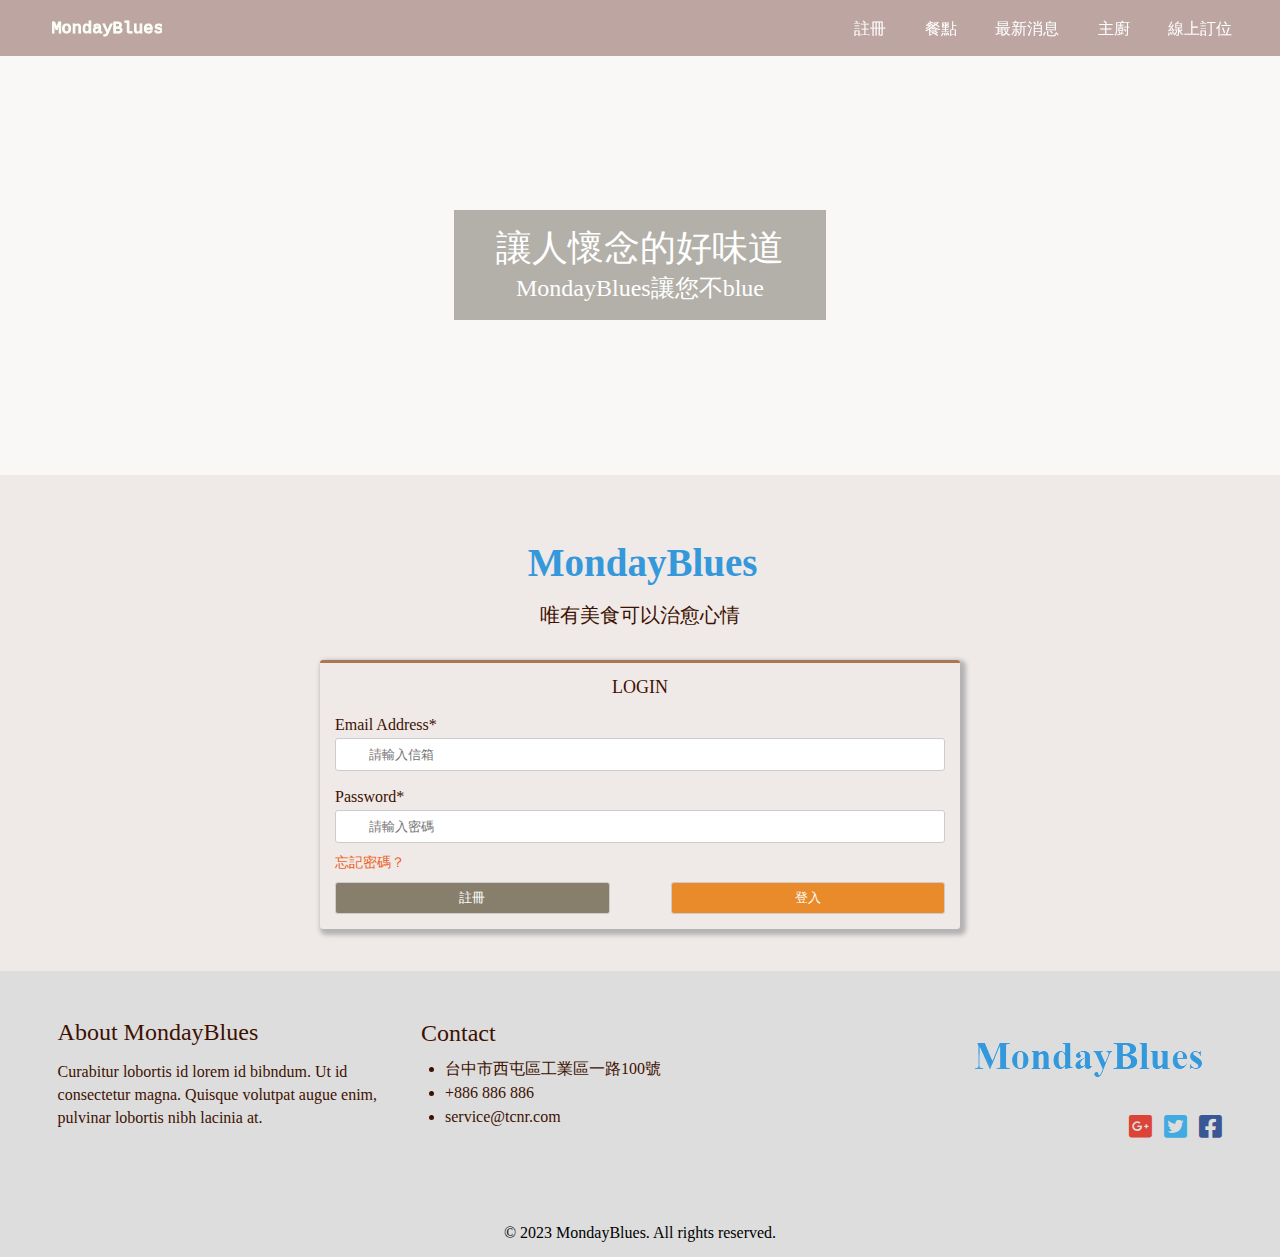
<file: login.html>
<!DOCTYPE html>
<html lang="en">
  <head>
    <meta charset="UTF-8" />
    <meta http-equiv="X-UA-Compatible" content="IE=edge" />
    <meta name="viewport" content="width=device-width, initial-scale=1.0" />
    <meta name="description" content="讓人懷念的好味道。MondayBlues讓您不blue。"/>
    <meta property="og:type" content="website" />
    <meta property="og:title" content="MondayBlues" />
    <meta property="og:description" content="讓人懷念的好味道。MondayBlues讓您不blue。"/>
    <meta property="og:image" content="https://images.unsplash.com/photo-1545216560-68430ad77342?ixlib=rb-1.2.1&ixid=MnwxMjA3fDB8MHxzZWFyY2h8NzV8fGFwcGV0aXplcnxlbnwwfDB8MHx8&auto=format&fit=crop&w=500&q=60"/>
    <title>MondayBlues | 首頁</title>
    <link rel="shortcut icon" href="./logo/favion.png" type="image/x-icon"/>
    <link rel="stylesheet" type="text/css" href="./css/all.css" />
    <link rel="stylesheet" href="https://cdnjs.cloudflare.com/ajax/libs/font-awesome/5.15.3/css/all.min.css"/>
  </head>
  <body>
    <div class="wrap">
      <div class="main">
        <div class="nav">
          <h1>
            <a href="./index.html" title="MondayBlues"></a>
          </h1>
          <ul class="nav-menu">
            <li><a href="./register.html">註冊</a></li>
            <li><a href="./cart.html">餐點</a></li>
            <li><a href="./index.html#news">最新消息</a></li>
            <li><a href="./index.html#chef">主廚</a></li>
            <li><a href="./index.html#booking">線上訂位</a></li>
          </ul>
          <a href="#" class="mobileMenu"></a>
        </div>
        <div class="banner">
          <div class="banner-text">
            <h2>讓人懷念的好味道</h2>
            <h3>MondayBlues讓您不blue</h3>
          </div>
        </div>

        <div class="content">
          <div class="userInfo content-login">
            <h2>
              <a href="#">MondayBlues</a>
            </h2>
            <h4>唯有美食可以治愈心情</h4>
            <form action="#" method="post" class="userInfo-main content-login-main">
              <h5>LOGIN</h5>

              <label for="email">Email Address*</label>
              <input type="email" name="email" id="email" placeholder="請輸入信箱">

              <label for="password">Password*</label>
              <input type="password" name="password" id="password" placeholder="請輸入密碼">
              <a href="#">忘記密碼？</a>

              <div class="content-login-main-buttons">
                  <input type="button" value="註冊" class="btn_register" 
                  onclick="location.href='./register.html'">
                  <input type="submit" value="登入" class="submit">
              </div>
          </form>
          </div>
        </div>

        <div class="footer">
          <div class="footer-related">
            <div class="footer-related-describe">
              <h3>About MondayBlues</h3>
              <p>
                Curabitur lobortis id lorem id bibndum. Ut id consectetur magna.
                Quisque volutpat augue enim, pulvinar lobortis nibh lacinia at.
              </p>
            </div>
            <ul class="footer-related-contact">
              <h3>Contact</h3>
              <li>
                <a href="https://goo.gl/maps/HTN9VBCLFXSrwQwM8" target="_blank">台中市西屯區工業區一路100號</a>
              </li>
              <li>
                <a href="tel:+886886886" target="_blank">+886 886 886</a>
              </li>
              <li>
                <a href="mailto:service@tcnr.com" target="_blank">service@tcnr.com</a>
              </li>
            </ul>
          </div>
          <div class="footer-social">
            <h2>
              <a href="./index.html" title="MondayBlues首頁">MondayBlues</a>
            </h2>
            <ul class="footer-social-link">
              <li>
                <a href="#"><i class="fab fa-google-plus-square"></i></a>
              </li>
              <li>
                <a href="#"><i class="fab fa-twitter-square"></i></a>
              </li>
              <li>
                <a href="#"><i class="fab fa-facebook-square"></i></a>
              </li>
            </ul>
          </div>
        </div>
        <div class="footer-copyright">
          © 2023 MondayBlues. All rights reserved.
       </div>
      </div>

      <div class="offCanvas">
        <a href="#" class="close_mobileMenu"></a>
        <ul class="offCanvas-Menu">
          <li><a href="./register.html">註冊</a></li>
          <li><a href="./cart.html">餐點</a></li>
          <li><a href="./index.html#feature">特色</a></li>
          <li><a href="./index.html#chef">主廚</a></li>
          <li><a href="./index.html#booking">線上訂位</a></li>
        </ul>
      </div>
    </div>
    <script src="https://code.jquery.com/jquery-3.6.0.js" integrity="sha256-H+K7U5CnXl1h5ywQfKtSj8PCmoN9aaq30gDh27Xc0jk=" crossorigin="anonymous"></script>
    <script src="./js/all.js"></script>
  </body>
</html>
</file>
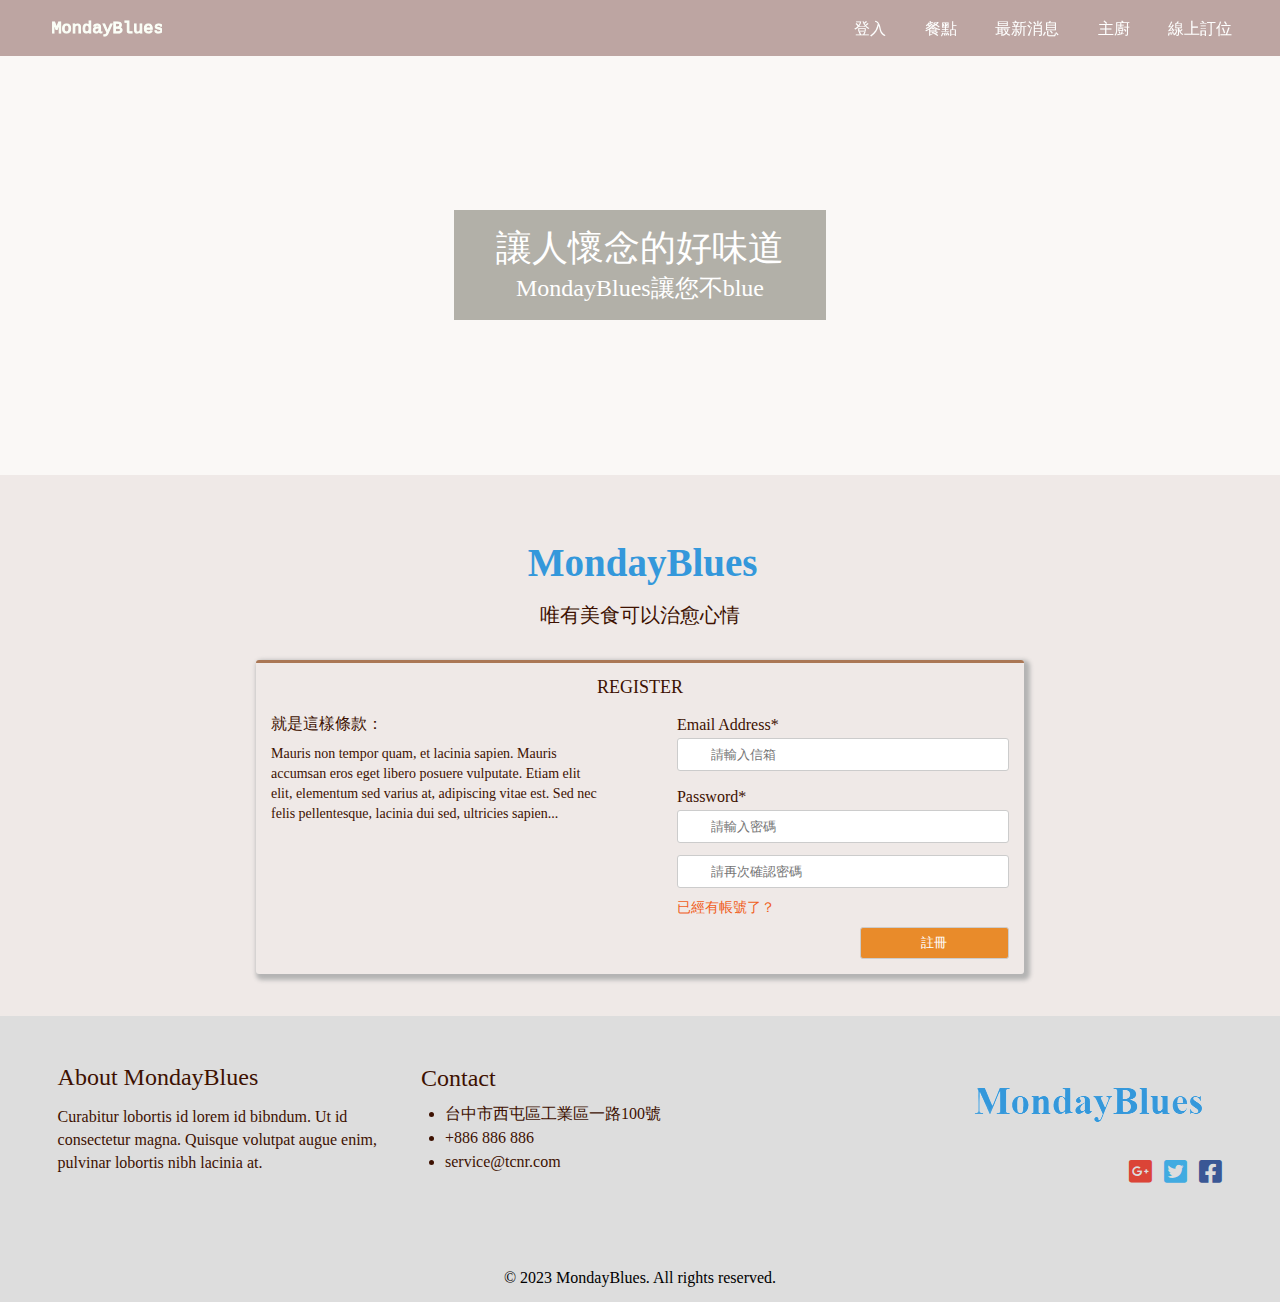
<file: register.html>
<!DOCTYPE html>
<html lang="en">
  <head>
    <meta charset="UTF-8" />
    <meta http-equiv="X-UA-Compatible" content="IE=edge" />
    <meta name="viewport" content="width=device-width, initial-scale=1.0" />
    <meta name="description" content="讓人懷念的好味道。MondayBlues讓您不blue。"/>
    <meta property="og:type" content="website" />
    <meta property="og:title" content="MondayBlues" />
    <meta property="og:description" content="讓人懷念的好味道。MondayBlues讓您不blue。"/>
    <meta property="og:image" content="https://images.unsplash.com/photo-1545216560-68430ad77342?ixlib=rb-1.2.1&ixid=MnwxMjA3fDB8MHxzZWFyY2h8NzV8fGFwcGV0aXplcnxlbnwwfDB8MHx8&auto=format&fit=crop&w=500&q=60"/>
    <title>MondayBlues | 首頁</title>
    <link rel="shortcut icon" href="./logo/favion.png" type="image/x-icon"/>
    <link rel="stylesheet" type="text/css" href="./css/all.css" />
    <link rel="stylesheet" href="https://cdnjs.cloudflare.com/ajax/libs/font-awesome/5.15.3/css/all.min.css"/>
  </head>
<body>
    <div class="wrap">
        <div class="main">
            <div class="nav">
                <h1>
                    <a href="./index.html" title="六角西餐廳首頁"></a>
                </h1>

                <ul class="nav-menu">
                  <li><a href="./login.html">登入</a></li>
                  <li><a href="./cart.html">餐點</a></li>
                  <li><a href="./index.html#news">最新消息</a></li>
                  <li><a href="./index.html#chef">主廚</a></li>
                  <li><a href="./index.html#booking">線上訂位</a></li>
                </ul>
                  <a href="#" class="mobileMenu"></a>
            </div>

            <div class="banner">
              <div class="banner-text">
                <h2>讓人懷念的好味道</h2>
                <h3>MondayBlues讓您不blue</h3>
              </div>
            </div>

            <div class="content">
                <div class="userInfo content-register">
                  <h2>
                    <a href="#">MondayBlues</a>
                  </h2>
                  <h4>唯有美食可以治愈心情</h4>
                    <div class="userInfo-main  content-register-main">
                        <h5>REGISTER</h5>

                        <div class="content-register-main-info">
                            <div class="content-register-main-info-mark">
                                <h6>就是這樣條款：</h6>
                                <p>Mauris non tempor quam, et lacinia sapien. Mauris accumsan eros eget libero posuere vulputate. Etiam elit elit, elementum sed varius at, adipiscing vitae est. Sed nec felis pellentesque, lacinia dui sed, ultricies sapien...</p>
                            </div>

                            <form action="#" method="post" class="content-register-main-info-input">
                              <label for="email">Email Address*</label>
                              <input type="email" name="email" id="email" placeholder="請輸入信箱">

                              <label for="password_1">Password*</label>
                              <input type="password" name="password_1" id="password_1" placeholder="請輸入密碼">

                              <input type="password" name="password_2" class="password_2" placeholder="請再次確認密碼">
                              <a href="./login.html">已經有帳號了？</a>

                              <input type="submit" value="註冊" class="submit">
                          </form>
                        </div>
                    </div>
                </div>
            </div>

            <div class="footer">
              <div class="footer-related">
                <div class="footer-related-describe">
                  <h3>About MondayBlues</h3>
                  <p>
                    Curabitur lobortis id lorem id bibndum. Ut id consectetur magna.
                    Quisque volutpat augue enim, pulvinar lobortis nibh lacinia at.
                  </p>
                </div>
                <ul class="footer-related-contact">
                  <h3>Contact</h3>
                  <li>
                    <a href="https://goo.gl/maps/HTN9VBCLFXSrwQwM8" target="_blank">台中市西屯區工業區一路100號</a>
                  </li>
                  <li>
                    <a href="tel:+886886886" target="_blank">+886 886 886</a>
                  </li>
                  <li>
                    <a href="mailto:service@tcnr.com" target="_blank">service@tcnr.com</a>
                  </li>
                </ul>
              </div>
              <div class="footer-social">
                <h2>
                  <a href="./index.html" title="MondayBlues首頁">MondayBlues</a>
                </h2>
                <ul class="footer-social-link">
                  <li>
                    <a href="#"><i class="fab fa-google-plus-square"></i></a>
                  </li>
                  <li>
                    <a href="#"><i class="fab fa-twitter-square"></i></a>
                  </li>
                  <li>
                    <a href="#"><i class="fab fa-facebook-square"></i></a>
                  </li>
                </ul>
              </div>
            </div>
            <div class="footer-copyright">
              © 2023 MondayBlues. All rights reserved.
           </div>
          </div>
          
            <div class="offCanvas">
              <a href="#" class="close_mobileMenu"></a>
              <ul class="offCanvas-Menu">
                <li><a href="./login.html">登入</a></li>
                <li><a href="./cart.html">餐點</a></li>
                <li><a href="./index.html#news">最新消息</a></li>
                <li><a href="./index.html#chef">主廚</a></li>
                <li><a href="./index.html#booking">線上訂位</a></li>
              </ul>
            </div>
          </div>
          <script src="https://code.jquery.com/jquery-3.6.0.js" integrity="sha256-H+K7U5CnXl1h5ywQfKtSj8PCmoN9aaq30gDh27Xc0jk=" crossorigin="anonymous"></script>
          <script src="./js/all.js"></script>
</body>
</html>
</file>
<file: css/all.css>
@charset "UTF-8";
/* http://meyerweb.com/eric/tools/css/reset/ 
   v2.0 | 20110126
   License: none (public domain)
*/
html, body, div, span, applet, object, iframe,
h1, h2, h3, h4, h5, h6, p, blockquote, pre,
a, abbr, acronym, address, big, cite, code,
del, dfn, em, img, ins, kbd, q, s, samp,
small, strike, strong, sub, sup, tt, var,
b, u, i, center,
dl, dt, dd, ol, ul, li,
fieldset, form, label, legend,
table, caption, tbody, tfoot, thead, tr, th, td,
article, aside, canvas, details, embed,
figure, figcaption, footer, header, hgroup,
menu, nav, output, ruby, section, summary,
time, mark, audio, video {
  margin: 0;
  padding: 0;
  border: 0;
  font-size: 100%;
  font: inherit;
  vertical-align: baseline;
}

/* HTML5 display-role reset for older browsers */
article, aside, details, figcaption, figure,
footer, header, hgroup, menu, nav, section {
  display: block;
}

body {
  line-height: 1;
}

ol, ul {
  list-style: none;
}

blockquote, q {
  quotes: none;
}

blockquote:before, blockquote:after,
q:before, q:after {
  content: "";
  content: none;
}

table {
  border-collapse: collapse;
  border-spacing: 0;
}

/* *************** user-defined as shown below ****************** */
*, *::before, *::after {
  box-sizing: border-box;
}

body {
  font-family: "Microsoft JhengHei", "微軟正黑體";
}

img {
  display: block;
  max-width: 100%;
  height: auto;
}

a {
  display: block;
  text-decoration: none;
}

h1 {
  font-size: 40px;
}

h2 {
  font-size: 36px;
}

h3 {
  font-size: 24px;
}

h4 {
  font-size: 20px;
}

h5 {
  font-size: 18px;
}

h6 {
  font-size: 16px;
}

span {
  font-size: 14px;
}

.text_price {
  font-family: "Times New Roman", Times, serif;
}

.userInfo {
  padding: 50px 0 4px 0;
  background-color: #efe9e7;
  color: #3d1101;
}
.userInfo h2 a {
  width: 275px;
  height: 75px;
  background: url("../logo/footer.svg") no-repeat;
  overflow: hidden;
  text-indent: 101%;
  white-space: nowrap;
  margin: 0 auto;
}
.userInfo h4 {
  margin: 5px 0 35px 0;
  text-align: center;
}

.userInfo-main {
  margin: 0 auto;
  padding: 15px;
  border-top: 3px solid #aa7755;
  border-radius: 3px;
  box-shadow: 3px 3px 4px 3px rgb(180, 180, 180);
  color: #3d1101;
}
.userInfo-main h5 {
  margin-bottom: 18px;
  text-align: center;
  font-family: Georgia, "Times New Roman", Times, serif;
}
.userInfo-main label {
  margin-bottom: 3px;
  line-height: 21px;
  cursor: pointer;
}
.userInfo-main input {
  padding: 8px 8px 8px 33px;
  border-style: hidden;
  border-radius: 3px;
  border: 1px solid #ccc;
}
.userInfo-main #email {
  margin-bottom: 15px;
  background: url("https://cdn3.iconfinder.com/data/icons/streamline-icon-set-free-pack/48/Streamline-58-1024.png") no-repeat;
  background-size: 15px 15px;
  background-position: 9px 50%;
  background-color: #fff;
}
.userInfo-main input[type=password] {
  background: url("https://cdn4.iconfinder.com/data/icons/mayssam/512/lock-1024.png") no-repeat;
  background-size: 15px 15px;
  background-position: 9px 50%;
  background-color: #fff;
}
.userInfo-main a {
  margin: 10px 0;
  font-size: 14px;
  line-height: 19px;
  color: #f05e1c;
  cursor: pointer;
}
.userInfo-main a:hover {
  color: #3d1101;
}
.userInfo-main .btn_register, .userInfo-main .submit {
  width: 45%;
  padding: 6px 0;
  color: #fff;
  cursor: pointer;
}
.userInfo-main .btn_register:hover, .userInfo-main .submit:hover {
  background-color: #3d1101;
}
.userInfo-main .btn_register {
  background-color: #877f6c;
}
.userInfo-main .submit {
  background-color: rgb(233, 139, 42);
}

.wrap {
  display: flex;
  justify-content: center;
  background-color: #887766;
  position: relative;
  overflow: hidden;
}
.wrap .main {
  transition: all 0.5s;
}
.wrap .offCanvas {
  width: 66vw;
  height: 100%;
  background-color: #887766;
  position: absolute;
  position: fixed;
  top: 0;
  right: 0;
  transform: translateX(66vw);
  transition: all 0.5s;
}
.wrap .offCanvas .close_mobileMenu {
  width: 24px;
  height: 24px;
  background: url("../logo/x.png") no-repeat;
  background-size: cover;
  margin: 1em 1em 1em auto;
}

.offCanvas-Menu {
  display: flex;
  flex-direction: column;
}
.offCanvas-Menu li a {
  padding: 1em 0;
  text-align: center;
  color: white;
}
.offCanvas-Menu li a:hover {
  background-color: #444433;
}

.mobileMenu {
  display: none;
}
@media (max-width: 767px) {
  .mobileMenu {
    display: block;
    width: 24px;
    height: 24px;
    background: url("../logo/burger.png") no-repeat;
    background-size: cover;
  }
}

.open .nav, .open .banner, .open .content, .open .footer {
  transform: translateX(-66vw);
}
.open .offCanvas {
  display: block;
  transform: translateX(0);
}

.main {
  width: 100%;
  background-color: #faf8f6;
}

.nav {
  width: 100%;
  height: 56px;
  display: flex;
  justify-content: space-between;
  align-items: center;
  padding: 0 48px 0 42px;
  background-color: rgba(177, 150, 147, 0.85);
  opacity: 1;
  position: fixed;
  top: 0;
  left: 0;
  z-index: 10;
  transition: all 0.5s;
}
@media (max-width: 1024px) {
  .nav {
    padding: 0 1em;
  }
}
.nav h1 a {
  width: 120px;
  height: 40px;
  background: url("../logo/iconfinder-icon.svg") no-repeat;
  overflow: hidden;
  text-indent: 101%;
  white-space: nowrap;
}

.nav-menu {
  display: flex;
}
@media (max-width: 767px) {
  .nav-menu {
    display: none;
  }
}
.nav-menu li + li {
  margin-left: 3vw;
}
.nav-menu li a {
  padding: 18px 0 12px 0;
  border-bottom: 5px solid transparent;
  color: #fff;
}
.nav-menu li a:hover {
  border-bottom: 5px solid #444433;
}

.banner {
  width: 100%;
  height: 420px;
  display: flex;
  justify-content: center;
  align-items: center;
  margin-top: 55px;
  background: url("https://images.unsplash.com/photo-1545216560-68430ad77342?ixlib=rb-1.2.1&ixid=MnwxMjA3fDB8MHxzZWFyY2h8NzV8fGFwcGV0aXplcnxlbnwwfDB8MHx8&auto=format&fit=crop&w=500&q=60") no-repeat;
  background-size: cover;
  z-index: 5;
  transition: all 0.5s;
}
@media (max-width: 1024px) {
  .banner {
    background-position: right bottom;
  }
}
@media (max-width: 767px) {
  .banner {
    background: url("https://images.pexels.com/photos/7497299/pexels-photo-7497299.jpeg?auto=compress&cs=tinysrgb&w=600") no-repeat;
    background-size: cover;
    background-position: left bottom;
  }
}
.banner .banner-text {
  padding: 20px 42px;
  text-align: center;
  color: #fff;
  background: rgba(42, 43, 23, 0.35);
}
@media (max-width: 767px) {
  .banner .banner-text {
    width: 100%;
    margin: 0;
    padding: 20px 3px;
  }
}
.banner .banner-text h1 {
  margin-bottom: 16px;
}
.banner .banner-text h3 {
  margin-top: 10px;
}

.content {
  width: 100%;
  margin: 0 auto;
  z-index: 5;
  transition: all 0.5s;
}
@media (max-width: 1024px) {
  .content {
    width: 100%;
  }
}
@media (max-width: 767px) {
  .content {
    width: 100%;
  }
}

.footer {
  display: flex;
  justify-content: space-between;
  padding: 50px 4.5% 0 4.5%;
  background-color: #dddddd;
  z-index: 5;
  transition: all 0.5s;
}
@media (max-width: 767px) {
  .footer {
    flex-direction: column;
    padding: 50px 3%;
  }
}

.footer-related {
  max-width: 60%;
  display: flex;
  margin-right: 7%;
  padding-bottom: 50px;
  color: #3d1101;
}
@media (max-width: 767px) {
  .footer-related {
    flex-direction: column;
    max-width: 94%;
    margin: 0;
    padding: 0;
  }
}
.footer-related h3 {
  margin-bottom: 16px;
}
.footer-related .footer-related-describe {
  max-width: 48%;
  margin-right: 4%;
  line-height: 23px;
}
@media (max-width: 767px) {
  .footer-related .footer-related-describe {
    max-width: 100%;
    margin: 0 0 30px 0;
  }
}

.footer-related-contact {
  max-width: 48%;
  list-style-type: disc;
}
@media (max-width: 767px) {
  .footer-related-contact {
    max-width: 100%;
    margin-bottom: 30px;
  }
}
.footer-related-contact li {
  margin-left: 24px;
}
.footer-related-contact li + li {
  margin-top: 8px;
}
.footer-related-contact li a {
  color: #3d1101;
}
.footer-related-contact li a:hover {
  color: rgb(98, 89, 44);
}

.footer-social {
  padding-bottom: 70px;
}
@media (max-width: 767px) {
  .footer-social {
    max-width: 94%;
    align-self: flex-end;
    margin: 0;
    padding: 0;
  }
}
.footer-social h2 a {
  width: 258px;
  height: 72px;
  background: url("../logo/footer.png") no-repeat;
  overflow: hidden;
  text-indent: 101%;
  white-space: nowrap;
}

.footer-social-link {
  display: flex;
  justify-content: flex-end;
  margin-top: 20px;
}
.footer-social-link li + li {
  margin-left: 12px;
}
.footer-social-link li a {
  border-radius: 5px;
}
.footer-social-link .fa-google-plus-square {
  color: #DB4437;
  font-size: 26px;
}
.footer-social-link .fa-twitter-square {
  color: #41ABE1;
  font-size: 26px;
}
.footer-social-link .fa-facebook-square {
  color: #3A5795;
  font-size: 26px;
}

.footer-copyright {
  position: absolute 0 0;
  padding: 1rem;
  background-color: #dddddd;
  text-align: center;
}

.content-index {
  padding: 30px 0;
  color: #3d1101;
  text-align: center;
}
.content-index h2 {
  margin-bottom: 31px;
  line-height: 32px;
  position: relative;
}
.content-index h2::before, .content-index h2::after {
  content: "";
  width: 12.7%;
  height: 1px;
  background-color: #979797;
  position: absolute;
  top: 50%;
}
.content-index h2::before {
  left: 23.5%;
}
.content-index h2::after {
  right: 23.5%;
}
@media (max-width: 767px) {
  .content-index h2 {
    font-size: 22px;
    position: relative;
  }
  .content-index h2::before, .content-index h2::after {
    content: "";
    width: 12.7%;
    height: 1px;
    background-color: #979797;
    position: absolute;
    top: 50%;
  }
  .content-index h2::before {
    left: 23.5%;
  }
  .content-index h2::after {
    right: 23.5%;
  }
}

/* Blog view */
.blog-view {
  margin: 3rem 0.5rem;
}

.img-box {
  margin: 0.5rem auto;
  max-width: 350px;
}

.img-box img {
  padding: 0.5rem;
  max-height: 80%;
}

.text-box {
  text-align: center;
  max-width: 350px;
  margin: 0 auto;
  padding: 0 0.5rem;
}

.text-box h3 {
  text-transform: uppercase;
  margin: 1rem;
  font-weight: bold;
}

.text-box-heading {
  margin-bottom: 1rem;
  letter-spacing: normal;
  line-height: 1;
}

.text-box p {
  margin: 0 auto 1rem auto;
  width: 90%;
}

.text-box a {
  color: black;
  text-decoration: underline;
  font-weight: 700;
  font-size: 1rem;
}

.blog-view {
  display: grid;
  grid-template-columns: 1fr 1fr 1fr;
  place-items: center;
  max-width: 1000px;
  margin: 4rem auto;
}
@media (max-width: 767px) {
  .blog-view {
    grid-template-columns: 1fr;
    max-width: 820px;
    margin: 2rem auto;
  }
}

.text-box, .img-box {
  margin: 0 auto;
}
@media (max-width: 767px) {
  .text-box, .img-box {
    margin: 8px;
  }
}

.img-box img {
  padding: 0;
}

/* chef  */
.chef-view {
  background-color: #aa7755;
  padding: 2rem 0;
  display: grid;
  grid-template-columns: 1fr 1fr 1fr 1fr;
  place-items: center;
  margin: 3rem auto;
}
@media (max-width: 767px) {
  .chef-view {
    grid-template-columns: 1fr;
    margin: 2rem auto;
  }
}
.chef-view .chef-text-box .chef-name {
  font-size: 1rem;
}

.chef-text-box {
  text-align: left;
  width: 60%;
  margin: 0;
}

.chef-text-box-heading {
  font-size: 2.5rem;
  font-weight: bold;
  margin-bottom: 10px;
}

.chef-text-box p {
  padding: 0;
  color: black;
  font-size: 1.2rem;
  width: 100%;
  margin-bottom: 1rem;
}

.chef-img-box {
  width: 80%;
  margin: 0 2% 0 4%;
  -o-object-fit: cover;
     object-fit: cover;
}
@media (max-width: 767px) {
  .chef-img-box {
    width: 60%;
    margin: 2% 0;
  }
}

.chef-text-box a {
  color: bisque;
  text-decoration: underline;
  font-weight: 700;
  font-size: 1rem;
}

.chef-text-box h3 {
  text-transform: uppercase;
  font-size: 1.5rem;
}

.chef-text-box h2 {
  margin-bottom: 1rem;
}

.chef-text-box .chef-name {
  font-size: 1.2rem;
}

.content-index-booking {
  padding: 20px 0;
  color: #3d1101;
  background-color: rgb(250, 250, 250);
}
.content-index-booking h3 {
  margin-bottom: 38px;
  line-height: 32px;
  text-align: center;
}

.content-index-booking-info {
  display: flex;
  justify-content: center;
}
@media (max-width: 767px) {
  .content-index-booking-info {
    flex-direction: column;
    align-items: center;
  }
}
.content-index-booking-info iframe {
  width: 80%;
  margin: 1%;
}
@media (max-width: 767px) {
  .content-index-booking-info iframe {
    width: 100%;
  }
}

.content-index-booking-info-form {
  width: 50%;
  display: flex;
  flex-direction: column;
  justify-content: space-between;
  margin: 1% 1%;
}
@media (max-width: 767px) {
  .content-index-booking-info-form {
    width: 94%;
    margin: 0;
  }
}
.content-index-booking-info-form label {
  text-align: left;
  margin-bottom: 6px;
  font-size: 16px;
  cursor: pointer;
}
.content-index-booking-info-form #username,
.content-index-booking-info-form #phone,
.content-index-booking-info-form #email,
.content-index-booking-info-form #people {
  width: 100%;
  margin-bottom: 12px;
  padding: 5px;
  border-style: hidden;
  border: 1px solid #ccc;
  border-radius: 3px;
  font-size: 16px;
}
.content-index-booking-info-form span {
  text-align: left;
  font-size: 16px;
  margin-bottom: 6px;
}
.content-index-booking-info-form .veganQA {
  display: flex;
  margin-bottom: 30px;
}
.content-index-booking-info-form .veganQA label {
  margin: 0;
}
.content-index-booking-info-form .veganQA label + label {
  margin-left: 25px;
}
.content-index-booking-info-form .veganQA input[type=radio] {
  width: 16px;
}
.content-index-booking-info-form .submitSet {
  text-align: right;
}
.content-index-booking-info-form .submitSet .cancel,
.content-index-booking-info-form .submitSet .submit {
  width: 15%;
  padding: 6px 0;
  font-size: 14px;
  color: #fff;
  border-style: hidden;
  border-radius: 3px;
  cursor: pointer;
}
.content-index-booking-info-form .submitSet .cancel:hover,
.content-index-booking-info-form .submitSet .submit:hover {
  background-color: #3d1101;
}
.content-index-booking-info-form .submitSet .cancel {
  margin-right: 11px;
  background-color: #877f6c;
}
.content-index-booking-info-form .submitSet .submit {
  background-color: rgb(233, 139, 42);
}

.content-cart {
  display: flex;
  justify-content: space-evenly;
  padding-top: 48px;
  color: #3d1101;
  background-color: #efe9e7;
}
@media (max-width: 767px) {
  .content-cart {
    flex-direction: column;
    align-items: center;
  }
}
.content-cart .content-cart-main {
  width: 68%;
}
@media (max-width: 767px) {
  .content-cart .content-cart-main {
    width: 94%;
  }
}
.content-cart .content-cart-aside {
  width: 22%;
  margin-bottom: 23px;
}
@media (max-width: 767px) {
  .content-cart .content-cart-aside {
    width: 94%;
  }
}

.content-cart-aside-article {
  display: flex;
  align-items: flex-end;
  margin-bottom: 20px;
}
.content-cart-aside-article img {
  align-self: center;
  max-width: 26px;
  max-height: 32px;
}
.content-cart-aside-article h4 {
  margin-left: 15px;
  line-height: 32px;
}

.content-cart-aside-menu li {
  border-bottom: 1px solid #3d1101;
}
.content-cart-aside-menu li a {
  padding: 1px 0 2px 8px;
  color: #3d1101;
  line-height: 32px;
}
.content-cart-aside-menu li a:hover {
  color: #fff;
  background-color: #3d1101;
}

.content-cart-main-nav {
  display: flex;
  justify-content: space-between;
  margin-bottom: 26px;
}
@media (max-width: 767px) {
  .content-cart-main-nav {
    flex-direction: column;
  }
}

.content-cart-main-nav-searchBar {
  width: 65%;
  display: flex;
  border: 2px solid #3d1101;
}
@media (max-width: 767px) {
  .content-cart-main-nav-searchBar {
    width: 100%;
    margin-bottom: 15px;
  }
}
.content-cart-main-nav-searchBar .search {
  width: 95%;
  padding: 6px;
  border-style: hidden;
  outline: 0;
}
.content-cart-main-nav-searchBar .submit {
  width: 32px;
  height: 32px;
}
@media (max-width: 767px) {
  .content-cart-main-nav-searchBar .submit {
    width: 8%;
    height: auto;
  }
}

.content-cart-main-nav-check {
  display: flex;
  align-items: center;
}
@media (max-width: 767px) {
  .content-cart-main-nav-check {
    align-self: flex-end;
  }
}
.content-cart-main-nav-check .checkout {
  color: #3d1101;
  padding-right: 12px;
  border-right: 1px solid #3d1101;
}
.content-cart-main-nav-check .checkout:hover {
  color: #f56c23;
}
.content-cart-main-nav-check .shoppingCart {
  margin: 0 20px 0 17px;
  width: 27px;
  height: 27px;
  background: url("https://upload.cc/i1/2021/12/08/Piz8jG.png") no-repeat;
  background-size: cover;
}
@media (max-width: 767px) {
  .content-cart-main-nav-check .shoppingCart {
    margin: 0 0 0 10px;
  }
}
.content-cart-main-nav-check .shoppingCart:hover {
  cursor: pointer;
  background-image: url("https://upload.cc/i1/2021/12/20/KjHxLM.png");
}

.content-cart-main-foods {
  display: flex;
  justify-content: space-between;
  flex-wrap: wrap;
  text-align: center;
}
.content-cart-main-foods li {
  width: 31%;
  margin-bottom: 30px;
  box-shadow: 3px 3px 4px 0px rgb(180, 180, 180);
  position: relative;
}
@media (max-width: 1024px) {
  .content-cart-main-foods li {
    width: 46.5%;
  }
}
@media (max-width: 767px) {
  .content-cart-main-foods li {
    width: 100%;
    margin: 30px 0 0 0;
  }
}
.content-cart-main-foods li .favorite {
  width: 23px;
  height: 20px;
  background: url("https://upload.cc/i1/2021/12/20/urtNJz.png") no-repeat;
  background-size: cover;
  position: absolute;
  top: 9px;
  left: 9px;
}
.content-cart-main-foods li .favorite:hover {
  background-image: url("https://upload.cc/i1/2021/12/20/1hCT0y.png");
}
.content-cart-main-foods li .click_favorite {
  background-image: url("https://upload.cc/i1/2021/12/20/1hCT0y.png");
}
.content-cart-main-foods li > img {
  width: 100%;
}
.content-cart-main-foods li h4 {
  margin-top: 11px;
  line-height: 27px;
}
.content-cart-main-foods li span {
  font-size: 12px;
  line-height: 16px;
}
.content-cart-main-foods li .horizontalLine {
  margin: 8px 0 20px 0;
  position: relative;
}
.content-cart-main-foods li .horizontalLine::before, .content-cart-main-foods li .horizontalLine::after {
  content: "";
  width: 40%;
  height: 2px;
  background-color: #3d1101;
  position: absolute;
  top: 50%;
}
.content-cart-main-foods li .horizontalLine::before {
  left: 30%;
}
.content-cart-main-foods li .horizontalLine::after {
  right: 30%;
}

.content-cart-main-foods-text_cart {
  width: 91%;
  display: flex;
  justify-content: center;
  align-items: center;
  margin: 13px auto 10px auto;
  padding: 3px 0;
  border: 2px solid #ff5e45;
  border-radius: 3px;
  color: #ff5e45;
}
@media (max-width: 767px) {
  .content-cart-main-foods-text_cart {
    width: 94%;
  }
}
.content-cart-main-foods-text_cart img {
  width: 14px;
  height: auto;
  margin-right: 9px;
}
.content-cart-main-foods-text_cart:hover {
  color: #fff;
  background-color: #ff5e45;
}
.content-cart-main-foods-text_cart:hover img {
  content: url("https://upload.cc/i1/2021/12/08/cRI41h.png");
}

.content-login-main {
  width: 50%;
  margin-bottom: 3%;
  display: flex;
  flex-direction: column;
}
@media (max-width: 1024px) {
  .content-login-main {
    width: 75%;
  }
}
@media (max-width: 767px) {
  .content-login-main {
    width: 94%;
  }
}
.content-login-main .content-login-main-buttons {
  display: flex;
  justify-content: space-between;
}

.content-register-main {
  width: 60%;
  margin-bottom: 3%;
}
@media (max-width: 1024px) {
  .content-register-main {
    width: 75%;
  }
}
@media (max-width: 767px) {
  .content-register-main {
    width: 94%;
  }
}
.content-register-main .content-register-main-info {
  display: flex;
  justify-content: space-between;
}
@media (max-width: 1024px) {
  .content-register-main .content-register-main-info {
    display: block;
  }
}

.content-register-main-info-mark {
  width: 45%;
  line-height: 20px;
}
@media (max-width: 1024px) {
  .content-register-main-info-mark {
    width: 100%;
    margin-bottom: 30px;
  }
}
.content-register-main-info-mark p {
  margin-top: 10px;
  font-size: 14px;
}

.content-register-main-info-input {
  width: 45%;
  display: flex;
  flex-direction: column;
}
@media (max-width: 1024px) {
  .content-register-main-info-input {
    width: 100%;
  }
}
.content-register-main-info-input .password_2 {
  margin-top: 12px;
}
.content-register-main-info-input .submit {
  align-self: flex-end;
}/*# sourceMappingURL=all.css.map */
</file>
